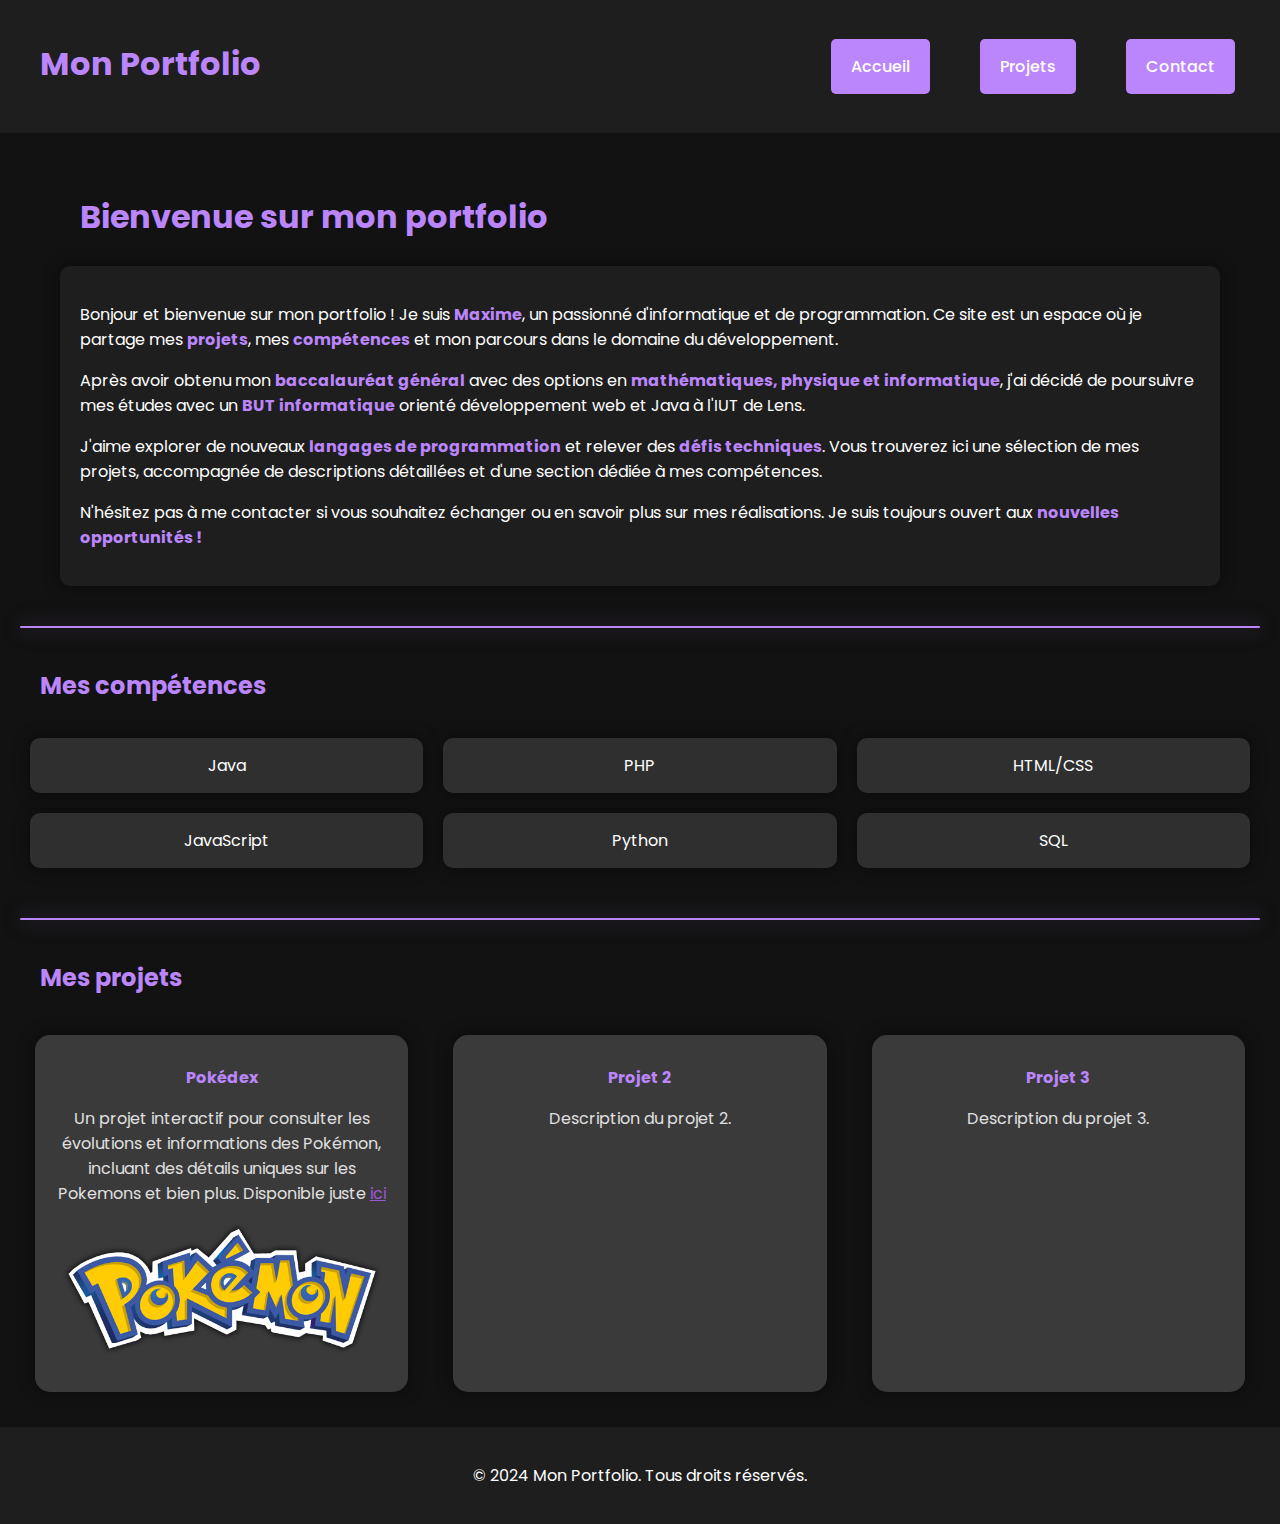
<file: index.html>
<!DOCTYPE html>
<html lang="fr">
<head>
    <meta charset="UTF-8">
    <meta name="viewport" content="width=device-width, initial-scale=1.0">
    <title>Portfolio de Maxime - Accueil</title>
    <link rel="stylesheet" href="Styles/styles.css">
    <link href="https://fonts.googleapis.com/css2?family=Poppins:wght@300;400;500;600;700&display=swap" rel="stylesheet">
</head>
<body>
    <header>
        <div class="header-container">
            <h1>Mon Portfolio</h1>
            <nav>
                <div class="header-container">
                    <div class="hamburger" onclick="toggleMenu()">☰</div> <!-- Icône hamburger -->
                    <ul id="nav-list">
                        <li><a href="index.html" class="nav-button">Accueil</a></li>
                        <li><a href="projets.html" class="nav-button">Projets</a></li>
                        <li><a href="contact.html" class="nav-button">Contact</a></li>
                    </ul>
                </div>
            </nav>                                   
        </div>
    </header>

    <main>
        <section class="bienvenue">
            <h1>Bienvenue sur mon portfolio</h1>
            <div class="bienvenue-box">
                <p>
                    Bonjour et bienvenue sur mon portfolio ! Je suis <span class="highlight">Maxime</span>, un passionné d'informatique et de programmation. 
                    Ce site est un espace où je partage mes <span class="highlight">projets</span>, mes <span class="highlight">compétences</span> et mon parcours dans le domaine du développement.
                </p>
                <p>
                    Après avoir obtenu mon <span class="highlight">baccalauréat général</span> avec des options en <span class="highlight">mathématiques, physique et informatique</span>, 
                    j'ai décidé de poursuivre mes études avec un <span class="highlight">BUT informatique</span> orienté développement web et Java à l'IUT de Lens.
                </p>
                <p>
                    J'aime explorer de nouveaux <span class="highlight">langages de programmation</span> et relever des <span class="highlight">défis techniques</span>. 
                    Vous trouverez ici une sélection de mes projets, accompagnée de descriptions détaillées et d'une section dédiée à mes compétences.
                </p>
                <p>
                    N'hésitez pas à me contacter si vous souhaitez échanger ou en savoir plus sur mes réalisations. 
                    Je suis toujours ouvert aux <span class="highlight">nouvelles opportunités !</span>
                </p>
            </div>
        </section>              
        
        <hr class="separator">

        <section class="competences">
            <h2>Mes compétences</h2>
            <ul class="language-list">
                <li>Java</li>
                <li>PHP</li>
                <li>HTML/CSS</li>
                <li>JavaScript</li>
                <li>Python</li>
                <li>SQL</li>
            </ul>
        </section>
        
        <hr class="separator">
        
        <section class="projets-preview">
            <h2>Mes projets</h2>
            <div class="project-grid">
                <div class="project-card">
                    <h4>Pokédex</h4>
                    <p>Un projet interactif pour consulter les évolutions et informations des Pokémon, incluant des détails uniques sur les Pokemons et bien plus. Disponible juste <a href="https://maximeelias.github.io/site-pokedex/" class="hyperlien">ici</a></p>
                    <img src="Images/logo-pokemon.png" alt="Logo Pokemon" class="logo-projet">
                </div>
                <div class="project-card">
                    <h4>Projet 2</h4>
                    <p>Description du projet 2.</p>
                </div>
                <div class="project-card">
                    <h4>Projet 3</h4>
                    <p>Description du projet 3.</p>
                </div>
            </div>
        </section>               
    </main>

    <footer>
        <p>&copy; 2024 Mon Portfolio. Tous droits réservés.</p>
    </footer>

    <script src="Scripts/main.js"></script>
</body>
</html>
</file>
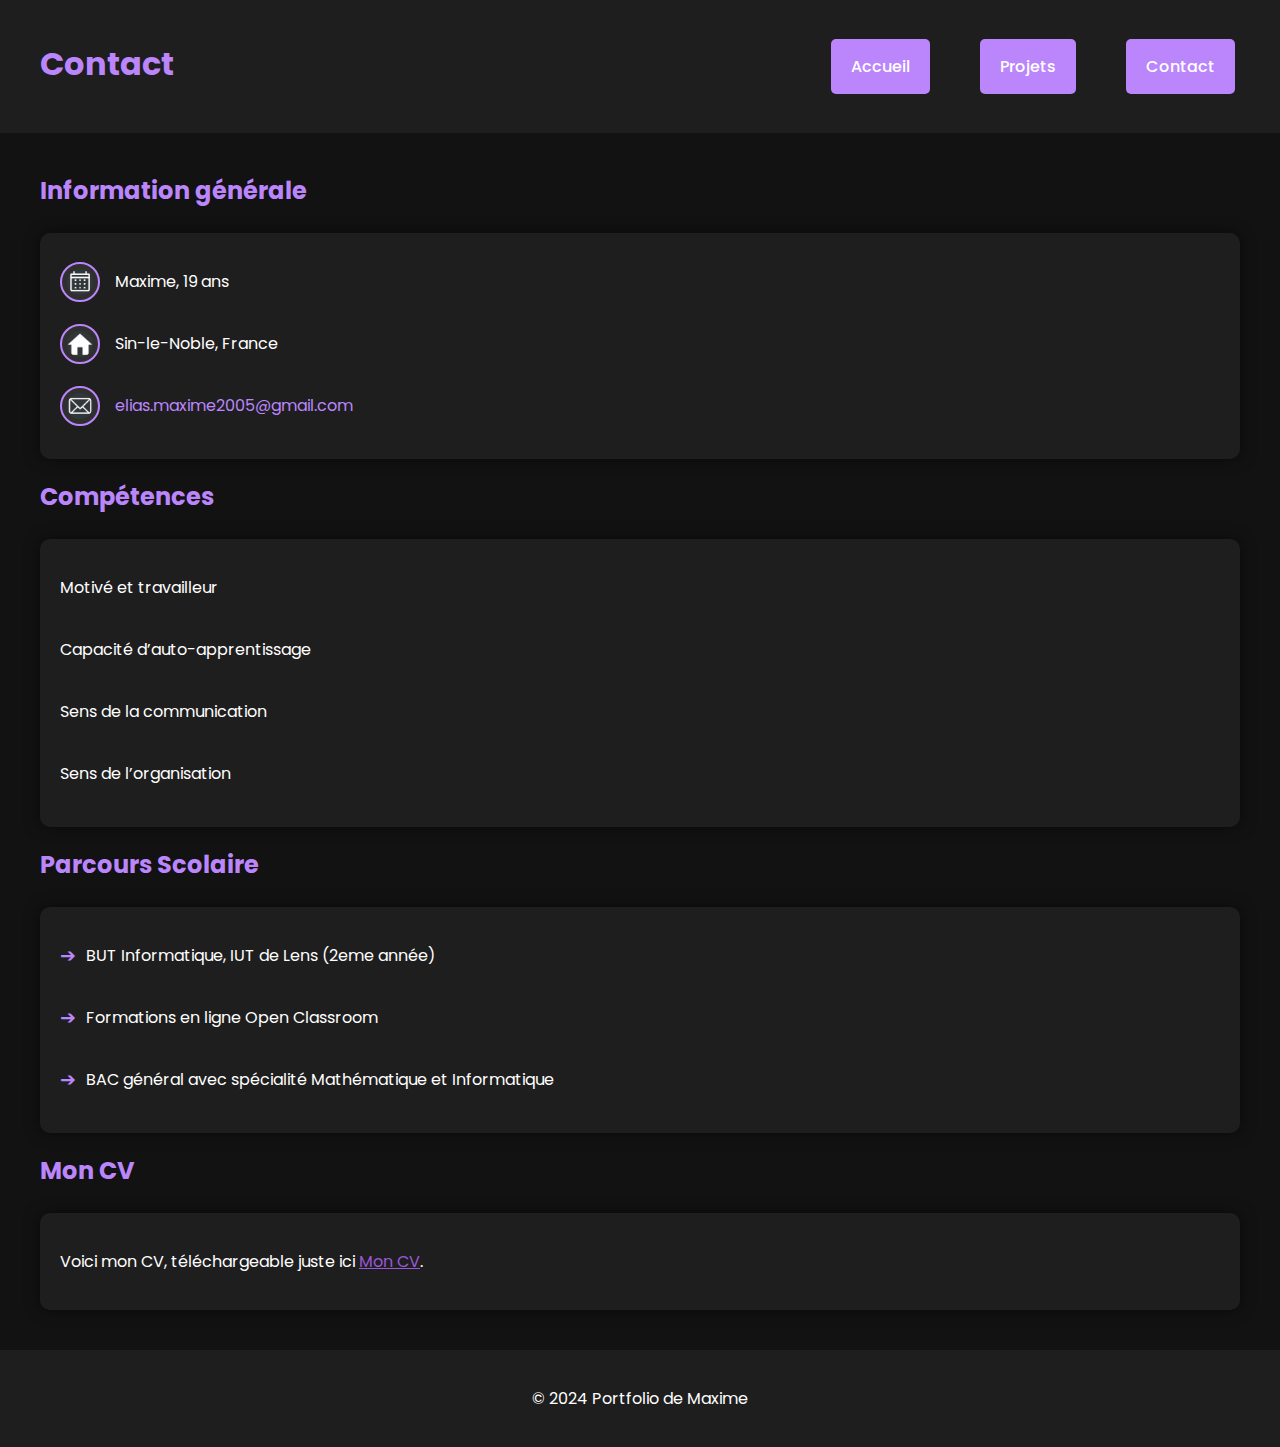
<file: contact.html>
<!DOCTYPE html>
<html lang="fr">
<head>
    <meta charset="UTF-8">
    <meta name="viewport" content="width=device-width, initial-scale=1.0">
    <title>Portfolio de Maxime - Contact</title>
    <link rel="stylesheet" href="Styles/styles.css">
    <link href="https://fonts.googleapis.com/css2?family=Poppins:wght@300;400;500;600;700&display=swap" rel="stylesheet">
</head>
<body>
    <header>
        <div class="header-container">
            <h1>Contact</h1>
            <nav>
                <div class="header-container">
                    <div class="hamburger" onclick="toggleMenu()">☰</div> <!-- Icône hamburger -->
                    <ul id="nav-list">
                        <li><a href="index.html" class="nav-button">Accueil</a></li>
                        <li><a href="projets.html" class="nav-button">Projets</a></li>
                        <li><a href="contact.html" class="nav-button">Contact</a></li>
                    </ul>
                </div>
            </nav>
        </div>
    </header>

    <main>
        <section id="contact">
            <h2>Information générale</h2>
            <div class="contact-box">
                <div class="contact-info">
                    <div class="info-item">
                        <img src="Images/logo-1.png" alt="User Icon" class="info-icon">
                        <p>Maxime, 19 ans</p>
                    </div>
                    <div class="info-item">
                        <img src="Images/logo-2.png" alt="Location Icon" class="info-icon">
                        <p>Sin-le-Noble, France</p>
                    </div>
                    <div class="info-item">
                        <img src="Images/logo-4.png" alt="Email Icon" class="info-icon">
                        <p>
                            <a href="mailto:tonemail@example.com" class="email-link">elias.maxime2005@gmail.com</a>
                        </p>
                    </div>
                </div>
            </div>
        </section>

        <section id="compétences">
            <h2>Compétences</h2>
            <div class="contact-box">
                <div class="contact-info">
                    <div class="info-item">
                        <span class="point"></span>
                        <p>Motivé et travailleur</p>
                    </div>
                    <div class="info-item">
                        <span class="point"></span>
                        <p>Capacité d’auto-apprentissage</p>
                    </div>
                    <div class="info-item">
                        <span class="point"></span>
                        <p>Sens de la communication</p>
                    </div>
                    <div class="info-item">
                        <span class="point"></span>
                        <p>Sens de l’organisation</p>
                    </div>
                </div>
            </div>
        </section>
        
        <section id="parcours-scolaire">
            <h2>Parcours Scolaire</h2>
            <div class="contact-box">
                <div class="contact-info">
                    <div class="info-item">
                        <span class="arrow">➔</span>
                        <p>BUT Informatique, IUT de Lens (2eme année)</p>
                    </div>
                    <div class="info-item">
                        <span class="arrow">➔</span>
                        <p>Formations en ligne Open Classroom</p>
                    </div>
                    <div class="info-item">
                        <span class="arrow">➔</span>
                        <p>BAC général avec spécialité Mathématique et Informatique</p>
                    </div>
                </div>
            </div>
        </section>

        <section>
            <h2>Mon CV</h2>
            <div class="contact-box">
                <div class="contact-info">
                    <p>Voici mon CV, téléchargeable juste ici <a href="CV.pdf" download="CV.pdf" class="hyperlien">Mon CV</a>.</p>  
                </div>
            </div>
        </section>
    </main>    

    <footer>
        <p>&copy; 2024 Portfolio de Maxime</p>
    </footer>

    <script src="Scripts/main.js"></script>
</body>
</html>
</file>
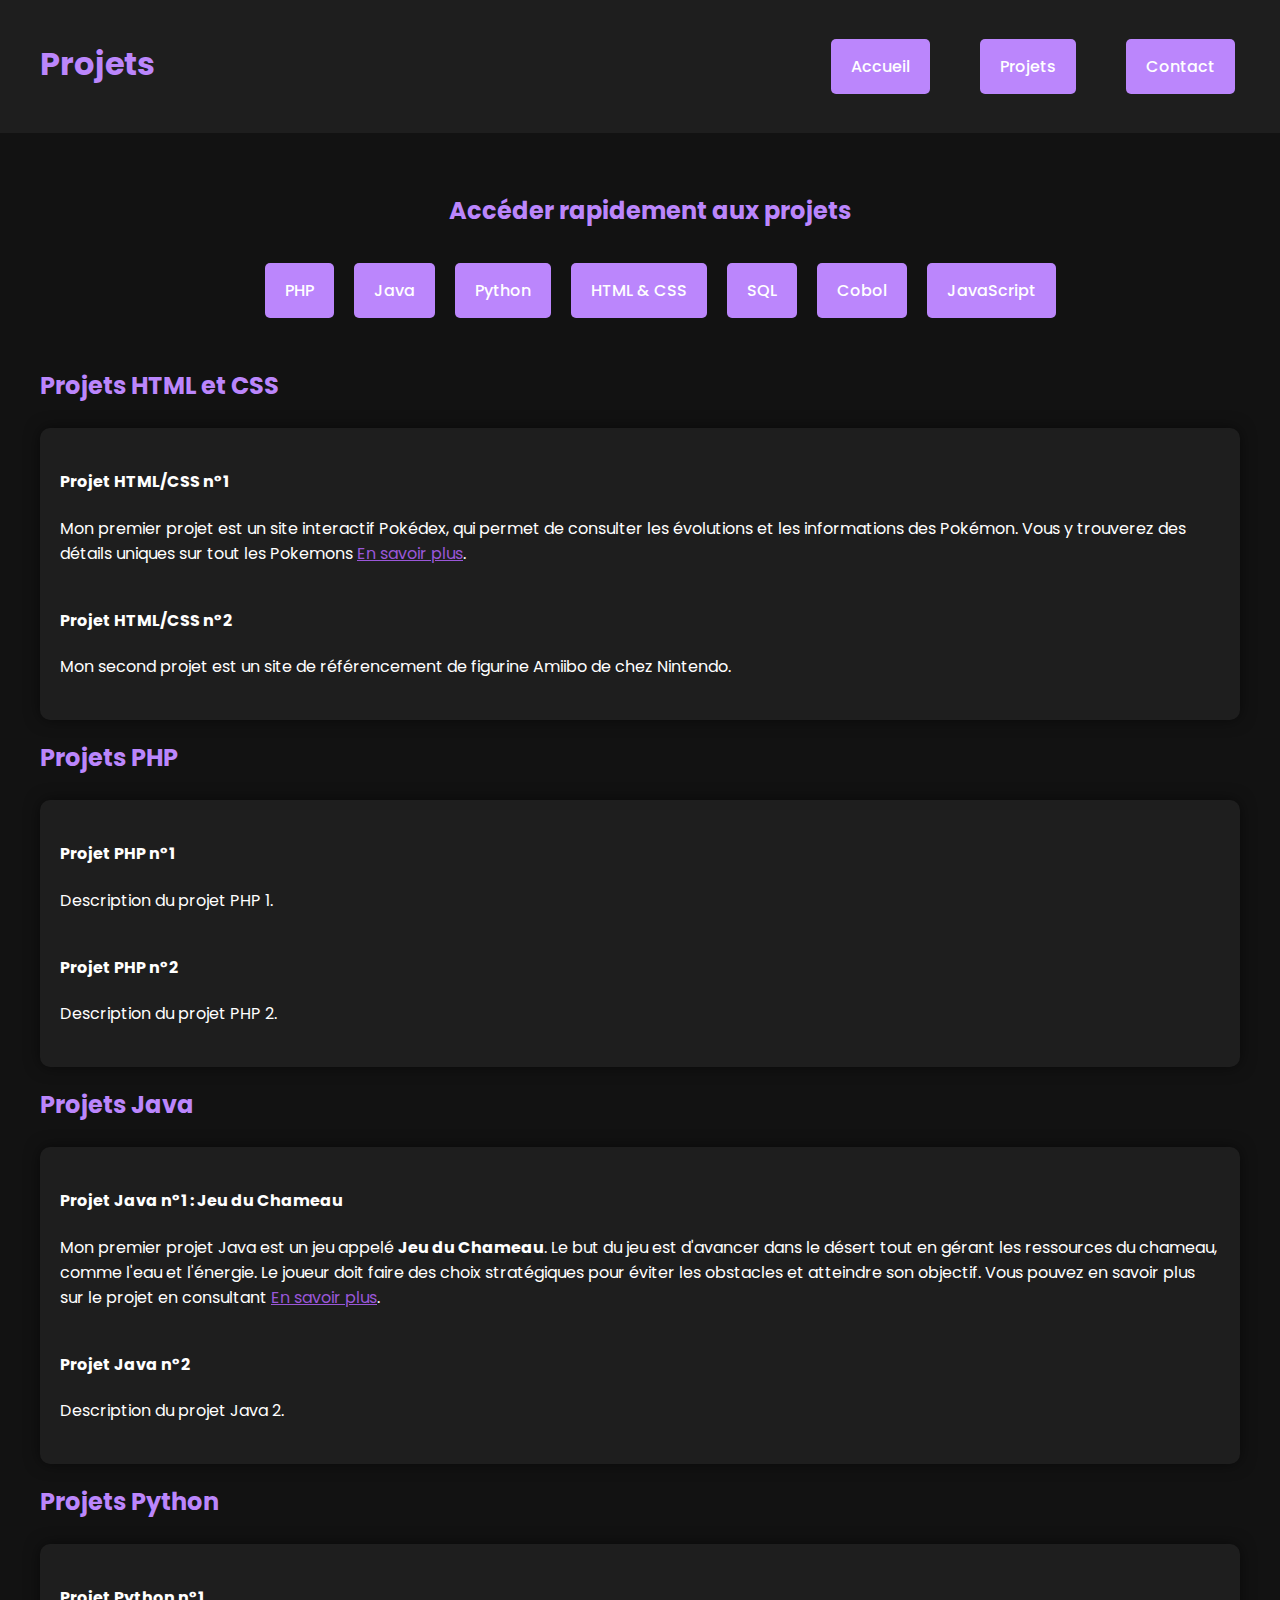
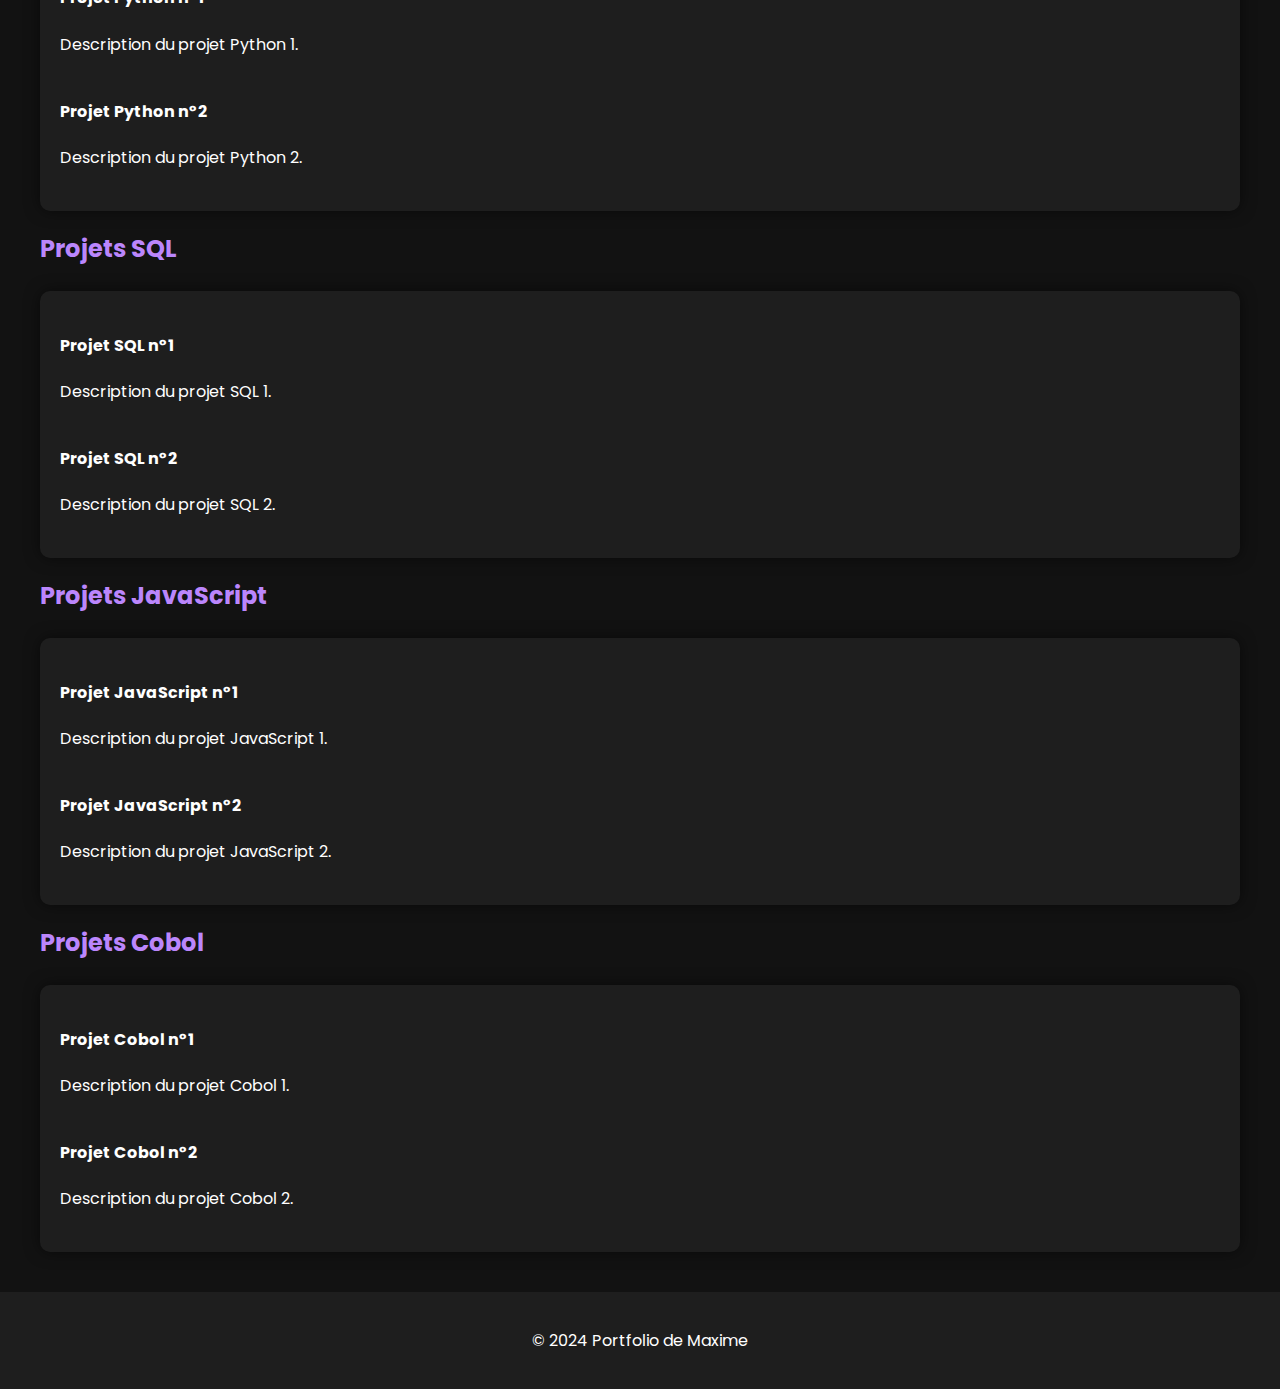
<file: projets.html>
<!DOCTYPE html>
<html lang="fr">
<head>
    <meta charset="UTF-8">
    <meta name="viewport" content="width=device-width, initial-scale=1.0">
    <title>Portfolio de Maxime - Projets</title>
    <link rel="stylesheet" href="Styles/styles.css">
    <link href="https://fonts.googleapis.com/css2?family=Poppins:wght@300;400;500;600;700&display=swap" rel="stylesheet">
</head>
<body>
    <header>
        <div class="header-container">
            <h1>Projets</h1>
            <nav>
                <div class="header-container">
                    <div class="hamburger" onclick="toggleMenu()">☰</div> <!-- Icône hamburger -->
                    <ul id="nav-list">
                        <li><a href="index.html" class="nav-button">Accueil</a></li>
                        <li><a href="projets.html" class="nav-button">Projets</a></li>
                        <li><a href="contact.html" class="nav-button">Contact</a></li>
                    </ul>
                </div>
            </nav>           
        </div>
    </header>

    <main>
        <section id="language-buttons">
            <h2>Accéder rapidement aux projets</h2>
            <div class="button-container">
                <a href="#php" class="nav-button">PHP</a>
                <a href="#java" class="nav-button">Java</a>
                <a href="#python" class="nav-button">Python</a>
                <a href="#HTML" class="nav-button">HTML & CSS</a>
                <a href="#SQL" class="nav-button">SQL</a>
                <a href="#Cobol" class="nav-button">Cobol</a>
                <a href="#JS" class="nav-button">JavaScript</a>
            </div>
        </section>

        <section>
            <h2>Projets HTML et CSS</h2>
            <div class="contact-box" id="HTML">
                <div class="contact-info">
                    <div class="projet-item">
                        <h4>Projet HTML/CSS n°1</h4>
                        <p>Mon premier projet est un site interactif <span>Pokédex</span>, qui permet de consulter les évolutions et les informations des Pokémon. Vous y trouverez des détails uniques sur tout les Pokemons <a href="site-pokedex.html" class="hyperlien">En savoir plus</a>.</p>
                    </div>
                    <div class="projet-item">
                        <h4>Projet HTML/CSS n°2</h4>
                        <p>Mon second projet est un site de référencement de figurine <span>Amiibo</span> de chez Nintendo.</p>
                    </div>
                </div>
            </div>
        </section>        
        
        <section id="projects">
            <h2>Projets PHP</h2>
            <div class="contact-box" id="php">
                <div class="contact-info">
                    <div class="projet-item">
                        <span class="point"></span>
                        <h4>Projet PHP n°1</h4>
                        <p>Description du projet PHP 1.</p>
                    </div>
                    <div class="projet-item">
                        <span class="point"></span>
                        <h4>Projet PHP n°2</h4>
                        <p>Description du projet PHP 2.</p>
                    </div>
                </div>
            </div>
        </section>
            
        <section>
            <h2>Projets Java</h2>
            <div class="contact-box" id="java">
                <div class="contact-info">
                    <div class="projet-item">
                        <span class="point"></span>
                        <h4>Projet Java n°1 : Jeu du Chameau</h4>
                        <p>Mon premier projet Java est un jeu appelé <strong>Jeu du Chameau</strong>. Le but du jeu est d'avancer dans le désert tout en gérant les ressources du chameau, comme l'eau et l'énergie. Le joueur doit faire des choix stratégiques pour éviter les obstacles et atteindre son objectif. Vous pouvez en savoir plus sur le projet en consultant <a href="java-jdc.html" class="hyperlien">En savoir plus</a>.</p>
                    </div>
                    <div class="projet-item">
                        <span class="point"></span>
                        <h4>Projet Java n°2</h4>
                        <p>Description du projet Java 2.</p>
                    </div>
                </div>
            </div>
        </section>        

        <section>
            <h2>Projets Python</h2>
            <div class="contact-box" id="python">
                <div class="contact-info">
                    <div class="projet-item">
                        <span class="point"></span>
                        <h4>Projet Python n°1</h4>
                        <p>Description du projet Python 1.</p>
                    </div>
                    <div class="projet-item">
                        <span class="point"></span>
                        <h4>Projet Python n°2</h4>
                        <p>Description du projet Python 2.</p>
                    </div>
                </div>
            </div>
        </section>

        <section id="projects">
            <h2>Projets SQL</h2>
            <div class="contact-box" id="sql">
                <div class="contact-info">
                    <div class="projet-item">
                        <span class="point"></span>
                        <h4>Projet SQL n°1</h4>
                        <p>Description du projet SQL 1.</p>
                    </div>
                    <div class="projet-item">
                        <span class="point"></span>
                        <h4>Projet SQL n°2</h4>
                        <p>Description du projet SQL 2.</p>
                    </div>
                </div>
            </div>
        </section>

        <section id="projects">
            <h2>Projets JavaScript</h2>
            <div class="contact-box" id="js">
                <div class="contact-info">
                    <div class="projet-item">
                        <span class="point"></span>
                        <h4>Projet JavaScript n°1</h4>
                        <p>Description du projet JavaScript 1.</p>
                    </div>
                    <div class="projet-item">
                        <span class="point"></span>
                        <h4>Projet JavaScript n°2</h4>
                        <p>Description du projet JavaScript 2.</p>
                    </div>
                </div>
            </div>
        </section>

        <section id="projects">
            <h2>Projets Cobol</h2>
            <div class="contact-box" id="cobol">
                <div class="contact-info">
                    <div class="projet-item">
                        <span class="point"></span>
                        <h4>Projet Cobol n°1</h4>
                        <p>Description du projet Cobol 1.</p>
                    </div>
                    <div class="projet-item">
                        <span class="point"></span>
                        <h4>Projet Cobol n°2</h4>
                        <p>Description du projet Cobol 2.</p>
                    </div>
                </div>
            </div>
        </section>

    </main>

    <footer>
        <p>&copy; 2024 Portfolio de Maxime</p>
    </footer>

    <script src="Scripts/main.js"></script>
</body>
</html>
</file>
<file: Styles/styles.css>
/* Styles généraux */
* {
    box-sizing: border-box; /* Inclut le padding et la bordure dans la largeur/hauteur */
}

body {
    font-family: 'Poppins', sans-serif; /* Utiliser Poppins comme police principale */
    background-color: #121212; /* Fond sombre */
    color: #ffffff; /* Texte en blanc */
    margin: 0; /* Supprime les marges par défaut */
    padding: 0; /* Supprime le padding par défaut */
}

/* Styles pour l'en-tête */
header {
    background-color: #1e1e1e; /* Fond de l'en-tête */
    padding: 20px; /* Espacement autour de l'en-tête */
}

.header-container {
    display: flex; /* Utilisation de Flexbox pour le layout */
    justify-content: space-between; /* Espacement entre le titre et la navigation */
    align-items: center; /* Alignement vertical centré */
}

nav ul {
    list-style-type: none; /* Enlever les puces par défaut */
    padding: 0; /* Supprime le padding par défaut */
    margin: 0; /* Supprime les marges par défaut */
    display: flex; /* Afficher les éléments en ligne */
}

nav ul li {
    margin: 0 15px; /* Espacement entre les liens */
}

nav ul li a {
    color: #bb86fc; /* Couleur des liens */
    text-decoration: none; /* Pas de soulignement */
}

/* Styles généraux pour les boutons de navigation */
.nav-button {
    display: inline-block; /* Permet d'ajouter des marges */
    padding: 10px 20px; /* Espacement intérieur */
    background-color: #bb86fc; /* Couleur de fond */
    color: #ffffff; /* Couleur du texte */
    text-decoration: none; /* Enlève le soulignement */
    border-radius: 5px; /* Coins arrondis */
    transition: background-color 0.3s ease, transform 0.3s ease; /* Transitions pour l'animation */
}

/* Effet au survol des boutons */
.nav-button:hover {
    background-color: #ffffff; /* Changement de couleur de fond au survol */
    color: #bb86fc; /* Changement de couleur du texte au survol */
    transform: scale(1.1); /* Légère augmentation de taille au survol */
}

/* Styles pour le contenu principal */
main {
    padding: 20px; /* Espacement autour du contenu principal */
}

/* Section d'introduction */
.bienvenue {
    margin: 40px; /* Marge autour de la section */
}

.bienvenue-box {
    background-color: #1e1e1e; /* Fond plus sombre pour la box */
    border-radius: 10px; /* Coins arrondis */
    padding: 20px; /* Espacement intérieur */
    box-shadow: 0 0 15px rgba(0, 0, 0, 0.5); /* Ombre portée */
}

.highlight {
    color: #bb86fc; /* Couleur pour les mots importants */
    font-weight: bold; /* Mettre en gras */
}

/* Barre de séparation avec effet lumineux */
.separator {
    border: none; /* Enlève la bordure par défaut */
    height: 2px; /* Hauteur de la barre */
    background-color: #bb86fc; /* Couleur de base de la barre */
    margin: 40px 0; /* Espacement autour de la barre */
    border-radius: 5px; /* Coins arrondis */
    box-shadow: 0 0 20px rgba(187, 134, 252, 0.5); /* Ombre portée */
    animation: glow 1.5s infinite alternate; /* Animation lumineuse */
}

@keyframes glow {
    0% {
        box-shadow: 0 0 20px rgba(187, 134, 252, 0.5); /* Ombre au départ */
    }
    100% {
        box-shadow: 0 0 40px rgba(187, 134, 252, 1); /* Ombre intensifiée */
    }
}

/* Section des compétences */
.language-list {
    display: flex; /* Utilisation de Flexbox */
    flex-wrap: wrap; /* Permet aux éléments de passer à la ligne */
    justify-content: space-between; /* Espacement entre les éléments */
    list-style-type: none; /* Enlever les puces par défaut */
    padding: 0;
}

.language-list li {
    background-color: #2f2f2f; /* Fond sombre pour les éléments */
    margin: 10px; /* Espace uniforme entre les éléments */
    padding: 15px; /* Espace intérieur */
    border-radius: 10px; /* Coins arrondis */
    box-shadow: 0 0 15px rgba(0, 0, 0, 0.5);
    transition: background-color 0.3s; /* Transition au survol */
    flex: 1 1 calc(30% - 20px); /* 3 éléments sur une ligne avec écart */
    text-align: center; /* Centre le texte */
    font-size: 1em; /* Taille de la police */
}

/* Ajustement de la couleur au survol */
.language-list li:hover {
    background-color: #bb86fc; /* Changement de couleur au survol */
}

/* Section des compétences */
.contact-box {
    background-color: #1e1e1e; /* Fond sombre pour la boîte */
    border-radius: 10px; /* Coins arrondis */
    padding: 20px; /* Espacement intérieur */
    box-shadow: 0 0 15px rgba(0, 0, 0, 0.5); /* Ombre portée */
    margin: 20px; /* Marge autour de la boîte */
}

.contact-info {
    display: flex;
    flex-direction: column; /* Empile les éléments verticalement */
}

.projet-item {
    display: block; /* Flexbox pour aligner point et texte */
    align-items: center; /* Aligne verticalement au centre */
    margin-bottom: 5px; /* Réduit l'espace entre les compétences */
}

.info-item {
    display: flex; /* Flexbox pour aligner point et texte */
    align-items: center; /* Aligne verticalement au centre */
    margin-bottom: 5px; /* Réduit l'espace entre les compétences */
}

/* Section des projets */
.projets-preview {
    margin-top: 40px; /* Espacement entre les sections */
}

.project-grid {
    display: flex; /* Utilisation de Flexbox */
    flex-wrap: wrap; /* Permet aux éléments de passer à la ligne */
    justify-content: space-between; /* Espacement entre les projets */
    gap: 15px; /* Espace entre les cartes */
}

.project-card {
    background-color: #3a3a3a; /* Fond légèrement plus clair */
    border-radius: 15px; /* Coins arrondis */
    box-shadow: 0 0 15px rgba(0, 0, 0, 0.5); /* Ombre portée */
    margin: 15px; /* Espace autour de chaque carte */
    padding: 20px; /* Espacement intérieur */
    flex: 1 1 calc(30% - 20px); /* Ajuster la taille des cartes pour 3 sur 1 ligne */
    text-align: center; /* Centre le texte */
    transition: transform 0.3s, box-shadow 0.3s; /* Transition pour l'animation */
}

/* Effet au survol des cartes de projet */
.project-card:hover {
    transform: translateY(-5px); /* Légère élévation au survol */
    box-shadow: 0 0 20px rgba(0, 0, 0, 0.7); /* Ombre plus marquée au survol */
}

.project-card img {
    max-width: 100%; /* S'assurer que l'image ne déborde pas */
    height: auto; /* Garde les proportions */
    border-radius: 10px; /* Coins arrondis pour l'image du projet */
    margin-bottom: 10px; /* Espacement sous l'image */
}

.project-card h4 {
    color: #bb86fc; /* Couleur du titre */
    margin: 10px 0; /* Espacement autour du titre */
    transition: color 0.3s ease; /* Transition pour un changement de couleur */
}

/* Changer la couleur du titre au survol */
.project-card:hover h4 {
    color: #ffffff; /* Changer la couleur au survol */
}

.project-card p {
    color: #e0e0e0; /* Couleur du texte de description */
}

/* Pied de page */
footer {
    text-align: center; /* Centre le texte du pied de page */
    padding: 20px; /* Espacement intérieur */
    background-color: #1e1e1e; /* Fond du pied de page */
    position: relative; /* Position relative pour un meilleur placement */
    bottom: 0; /* Aligne en bas de la page */
    width: 100%; /* Largeur complète */
}

/* Styles pour les titres de sections */
h1, h2 {
    color: #bb86fc; /* Couleur des titres de section */
    margin: 20px 0; /* Espacement autour des titres */
    padding-bottom: 5px; /* Espacement sous le titre */
    text-decoration: none; /* Enlève le soulignement */
    margin-left: 20px; /* Augmenter la marge à gauche */
}

/* Media Queries pour Responsive Design */
@media (max-width: 768px) {
    .project-card, .language-list li {
        flex: 1 1 calc(100% - 20px); /* 1 élément sur une ligne */
    }

    .header-container {
        flex-direction: column; /* Changer l'orientation en colonne sur petits écrans */
        align-items: flex-start; /* Alignement à gauche */
    }

    nav ul {
        flex-direction: column; /* Empiler les liens verticalement sur petits écrans */
    }

    nav ul li {
        margin: 10px 0; /* Espacement vertical entre les liens */
    }
}

/* Styles pour les icônes de contact */
.info-icon {
    width: 40px; /* Taille de l'icône */
    height: 40px; /* Taille de l'icône */
    margin-right: 15px; /* Espacement à droite des icônes */
    vertical-align: middle; /* Aligne les icônes avec le texte */
    border: 2px solid #bb86fc; /* Contour coloré */
    border-radius: 50%; /* Coins arrondis pour un effet circulaire */
    padding: 5px; /* Espacement intérieur pour créer un effet de contour */
    background-color: #2f2f2f; /* Fond derrière l'icône */
    transition: transform 0.3s; /* Transition pour l'animation */
}

/* Effet au survol des icônes */
.info-icon:hover {
    transform: scale(1.1); /* Légère augmentation de taille au survol */
}

.email-link {
    color: #bb86fc; /* Couleur violette */
    text-decoration: none; /* Pas de soulignement */
}

/* Effet au survol de l'email */
.email-link:hover {
    text-decoration: underline; /* Soulignement au survol */
}

.arrow {
    color: #bb86fc; /* Couleur de la flèche */
    margin-right: 10px; /* Espace entre la flèche et le texte */
    font-size: 1.2em; /* Taille de la flèche */
    vertical-align: middle; /* Aligne la flèche avec le texte */
}

.fade {
    opacity: 0; /* Rendre le contenu invisible */
    transition: opacity 0.5s ease; /* Durée de la transition */
}

.hidden {
    display: none; /* Cacher complètement le contenu */
}

.button-container {
    display: flex;
    justify-content: left;
    margin-bottom: 20px;
    margin-left: 40px;
}

.nav-button {
    margin: 0 10px;
    padding: 10px 20px;
    background-color: #635b68; /* Couleur de fond */
    color: #000000; /* Couleur du texte */
    text-decoration: none;
    border-radius: 5px;
    transition: background-color 0.3s;
}

.nav-button:hover {
    background-color: #bbbabb; /* Couleur de fond au survol */
}

/* Styles pour les écrans plus petits */
@media (max-width: 768px) {
    .header-container {
        flex-direction: column; /* Pour empiler les éléments */
        align-items: flex-start; /* Alignement à gauche */
    }
    
    nav ul {
        flex-direction: column; /* Aligne les liens verticalement */
        padding: 0; /* Supprime le padding */
    }
    
    nav ul li {
        margin-bottom: 10px; /* Espace entre les éléments */
    }
    
    .nav-button {
        display: block; /* Les boutons occupent toute la largeur */
        width: 100%; /* Prend toute la largeur de son conteneur */
    }
    
    .contact-box {
        padding: 10px; /* Réduit le padding sur les petits écrans */
    }
}

img {
    max-width: 100%;
    height: auto; /* Pour garder le ratio d'aspect */
}

nav {
    display: flex;
    align-items: center;
    justify-content: space-between; /* Pour espacer le bouton et la liste */
    position: relative; /* Nécessaire pour le positionnement absolu de la liste */
}

.hamburger {
    display: none; /* Cacher par défaut */
    font-size: 40px; /* Augmente la taille */
    cursor: pointer;
    margin-left: auto; /* Pousse le hamburger à droite */
    color: #bb86fc; /* Couleur pour le hamburger */
    padding: 10px; /* Ajoute du padding pour agrandir l'aire cliquable */
    border-radius: 5px; /* Coins arrondis */
    transition: background-color 0.3s; /* Transition douce pour l'effet au survol */
}

.hamburger:hover {
    background-color: rgba(187, 134, 252, 0.2); /* Couleur au survol */
    box-shadow: 0 0 10px rgba(0, 0, 0, 0.3); /* Ombre au survol */
}

/* Styles pour la liste de navigation */
#nav-list {
    display: flex; /* Affichage en ligne par défaut */
    margin-left: auto; /* Espace entre le hamburger et la liste */
    z-index: 1000; /* Assure que le menu est au-dessus d'autres éléments */
}

/* Hamburger icon */
.hamburger {
    display: none; /* Cacher par défaut */
    font-size: 30px;
    cursor: pointer;
    margin-right: 13rem; /* Pousse le hamburger à droite */
    color: #bb86fc; /* Couleur pour le hamburger */
}

/* Styles pour la liste de navigation par défaut */
#nav-list {
    display: flex; /* Affichage en ligne par défaut */
    margin-left: auto; /* Espace entre le hamburger et la liste */
}

/* Styles pour les petits écrans */
@media (max-width: 768px) {

    /* Afficher le bouton hamburger */
    .hamburger {
        display: block; /* Afficher le bouton hamburger sur petits écrans */
    }

    /* Cacher la liste de navigation par défaut sur petits écrans */
    #nav-list {
        display: none; /* Cacher la liste de navigation par défaut */
        flex-direction: column; /* Alignement vertical */
        position: absolute; /* Positionner le menu en absolu */
        top: 70px; /* Ajuste selon la hauteur de l'en-tête */
        right: 0; /* Alignement à droite */
        background-color: black; /* Fond noir */
        width: 250px; /* Largeur fixe pour le menu déroulant */
        box-shadow: 0 2px 5px rgba(0, 0, 0, 0.5); /* Ombre pour le menu */
        padding: 10px; /* Espacement intérieur */
        border-radius: 5px; /* Coins arrondis */
    }

    /* Afficher la liste de navigation quand elle est active */
    #nav-list.show {
        display: flex; /* Afficher la liste quand elle est active */
    }

    /* Styles des boutons de navigation */
    .nav-button {
        padding: 15px; /* Espacement pour chaque bouton */
        color: #ffffff; /* Couleur du texte */
        text-align: center; /* Aligner le texte au centre */
        display: block; /* Affichage en bloc pour toute la largeur */
    }
}

#language-buttons {
    text-align: center; /* Centre le texte et les éléments à l'intérieur */
    margin: 40px 0; /* Espace autour de la section */
}

.button-container {
    display: flex; /* Utilise Flexbox pour aligner les boutons */
    justify-content: center; /* Centre les boutons horizontalement */
    flex-wrap: wrap; /* Permet aux boutons de passer à la ligne si nécessaire */
}

.nav-button {
    background-color: #bb86fc; /* Couleur de fond */
    color: #ffffff; /* Couleur du texte */
    padding: 15px 20px; /* Espacement intérieur */
    margin: 10px; /* Espacement autour des boutons */
    border-radius: 5px; /* Coins arrondis */
    text-decoration: none; /* Supprime le soulignement */
    transition: background-color 0.3s; /* Transition pour l'effet hover */
    font-weight: 500; /* Met en gras le texte */
}

.nav-button:hover {
    background-color: #9a57d9; /* Couleur au survol */
}

.logo-projet {
    width: 20rem;
}

.hyperlien {
    color: #9a57d9;
}

.project-image {
    border-radius: 1rem;
}

.project-image:hover {
    
}
</file>
